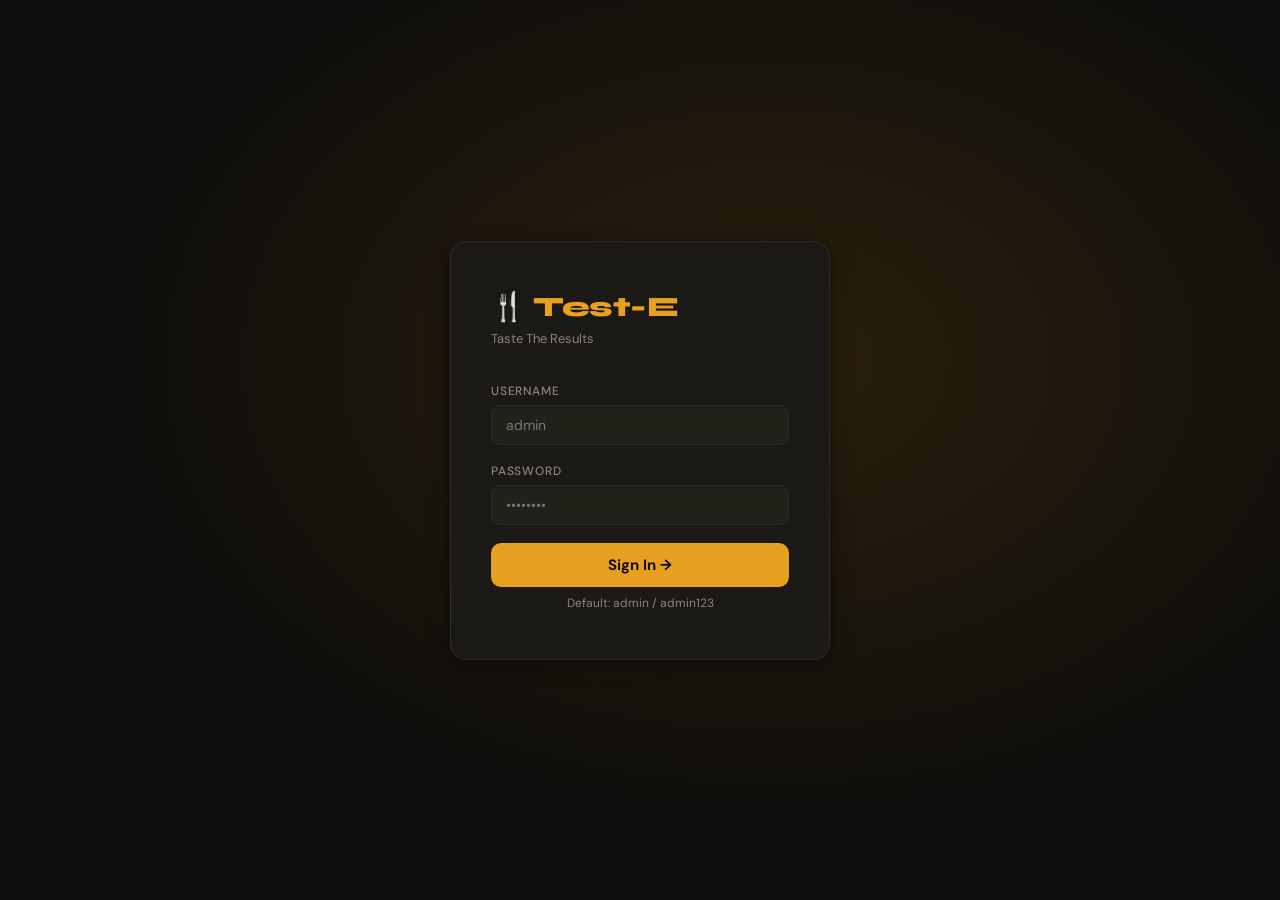
<file: index.html>
<!DOCTYPE html>
<html lang="en">
<head>
    <meta charset="UTF-8">
    <meta name="viewport" content="width=device-width, initial-scale=1.0">
    <title>Login — Test-E</title>
    <link rel="stylesheet" href="frontend/css/style.css">
</head>
<body>
<div class="login-page">
    <div class="login-box">
        <div class="login-logo">🍴 Test-E</div>
        <p class="login-sub">Taste The Results</p>

        <div class="form-group">
            <label>Username</label>
            <input type="text" id="username" placeholder="admin" autocomplete="username">
        </div>
        <div class="form-group">
            <label>Password</label>
            <input type="password" id="password" placeholder="••••••••" autocomplete="current-password">
        </div>

        <button class="btn btn-primary btn-full" onclick="login()">Sign In →</button>

        <p class="text-muted mt-2" style="font-size:12px;text-align:center;">
            Default: admin / admin123
        </p>
    </div>
</div>

<div id="toast"></div>

<script src="api.js"></script>

<script>
    // If already logged in, skip to dashboard
    apiFetch('/me', { method: 'GET', silent: true }) 
            .then(() => {
                // If the "handshake" works, skip the login and go to dashboard
                window.location.href = 'frontend/pages/dashboard.html';
            })
            .catch(() => {
                // If it fails, we do nothing (the user just stays on the login page)
                console.log("User is guest - staying on login page.");
            });

    async function login() {
        const username = document.getElementById('username').value.trim();
        const password = document.getElementById('password').value;

        if (!username || !password) {
            return showToast('Please fill in all fields', true);
        }

        try {
            await api.post('/login', { username, password });
            showToast('Login successful! Redirecting...');
            setTimeout(() => {
                // UPDATED PATH: Points to the subfolder
                window.location.href = 'frontend/pages/dashboard.html';
            }, 800);
        } catch (e) {
            // Error already shown by apiFetch in api.js
        }
    }

    

    // Allow Enter key to submit
    document.addEventListener('keydown', e => {
        if (e.key === 'Enter') login();
    });
</script>
</body>
</html>
</file>
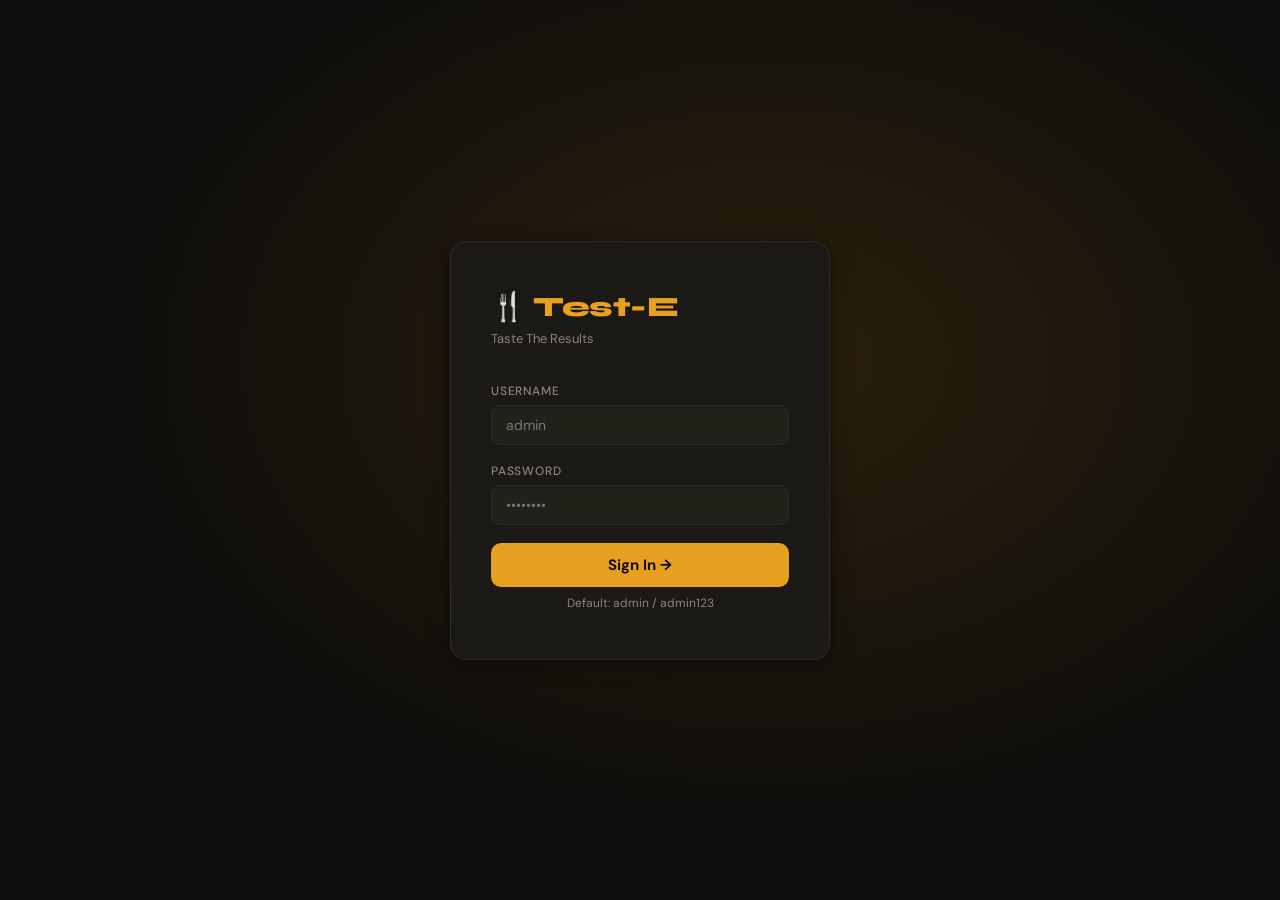
<file: frontend/pages/customers.html>
<!DOCTYPE html>
<html lang="en">
<head>
    <meta charset="UTF-8">
    <title>Customers — Test-E</title>
    <link rel="stylesheet" href="../css/style.css">
</head>
<body>
<div id="app" style="display:none">
    <div id="sidebar-container"></div>
    <main class="main-content">
        <div class="page-header">
            <div>
                <div class="page-title">Customers</div>
                <div class="page-subtitle">Customer database</div>
            </div>
            <button class="btn btn-primary" onclick="openModal('add-customer-modal')">＋ Add Customer</button>
        </div>

        <div class="filter-bar mb-4">
            <input type="text" id="search-phone" placeholder="🔍 Search by name or phone..."
                   class="search-input form-group" style="background:var(--card);border:1px solid var(--border);border-radius:8px;color:var(--text);width:280px"
                   oninput="filterCustomers(this.value)">
        </div>

        <div class="table-container">
            <table>
                <thead><tr><th>#</th><th>Name</th><th>Phone</th><th>Email</th><th>Joined</th></tr></thead>
                <tbody id="customers-body">
                    <tr><td colspan="5" class="empty-state">Loading...</td></tr>
                </tbody>
            </table>
        </div>
    </main>
</div>

<!-- Add Customer Modal -->
<div class="modal-overlay" id="add-customer-modal">
    <div class="modal" style="width:380px">
        <div class="modal-header">
            <span class="modal-title">Add Customer</span>
            <button class="modal-close" onclick="closeModal('add-customer-modal')">✕</button>
        </div>
        <div class="form-group"><label>Full Name *</label><input type="text" id="c-name" placeholder="Rahul Sharma"></div>
        <div class="form-group"><label>Phone *</label><input type="text" id="c-phone" placeholder="9876543210"></div>
        <div class="form-group"><label>Email</label><input type="email" id="c-email" placeholder="email@example.com"></div>
        <div class="flex gap-2 mt-4">
            <button class="btn btn-primary" onclick="addCustomer()">Add Customer</button>
            <button class="btn btn-outline" onclick="closeModal('add-customer-modal')">Cancel</button>
        </div>
    </div>
</div>

<div id="toast"></div>
<script src="../../api.js"></script>
<script>
let allCustomers = [];

(async () => {
    await requireAuth();
    document.getElementById('sidebar-container').innerHTML = renderSidebar('customers');
    document.getElementById('app').style.display = 'flex';
    allCustomers = await api.get('/customers');
    renderCustomers(allCustomers);
})();

function renderCustomers(list) {
    const body = document.getElementById('customers-body');
    if (!list.length) { body.innerHTML = '<tr><td colspan="5" class="empty-state">No customers found</td></tr>'; return; }
    body.innerHTML = list.map((c,i) => `
        <tr>
            <td class="text-muted">${i+1}</td>
            <td><strong>${c.full_name}</strong></td>
            <td>${c.phone}</td>
            <td class="text-muted">${c.email || '—'}</td>
            <td class="text-muted">${new Date(c.created_at).toLocaleDateString('en-IN')}</td>
        </tr>
    `).join('');
}

function filterCustomers(q) {
    if (!q) { renderCustomers(allCustomers); return; }
    q = q.toLowerCase();
    renderCustomers(allCustomers.filter(c =>
        c.full_name.toLowerCase().includes(q) || c.phone.includes(q)
    ));
}

async function addCustomer() {
    const name  = document.getElementById('c-name').value.trim();
    const phone = document.getElementById('c-phone').value.trim();
    const email = document.getElementById('c-email').value.trim();
    if (!name || !phone) return showToast('Name and phone are required', true);
    await api.post('/customers', { full_name: name, phone, email: email || null });
    showToast('Customer added!');
    closeModal('add-customer-modal');
    allCustomers = await api.get('/customers');
    renderCustomers(allCustomers);
}
</script>
</body>
</html>
</file>
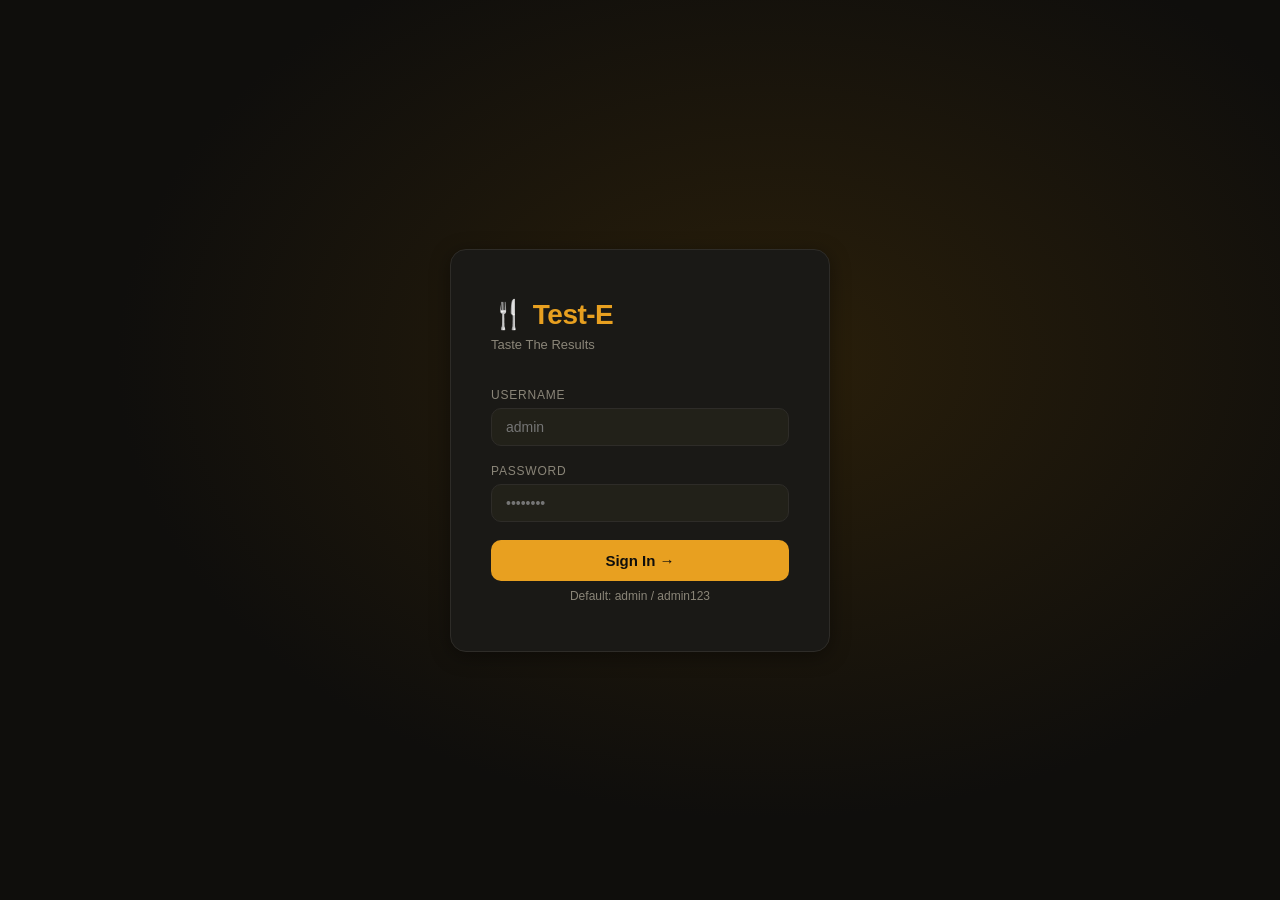
<file: frontend/pages/dashboard.html>
<!DOCTYPE html>
<html lang="en">
<head>
    <meta charset="UTF-8">
    <title>Dashboard — Test-E</title>
    <link rel="stylesheet" href="../css/style.css">
</head>
<body>
<div id="app" style="display:none">
    <!-- Sidebar injected by JS -->
    <div id="sidebar-container"></div>

    <main class="main-content">
        <div class="page-header">
            <div>
                <div class="page-title">Dashboard</div>
                <div class="page-subtitle" id="greeting">Good morning!</div>
            </div>
            <div id="date-display" class="text-muted"></div>
        </div>

        <!-- KPI Stats -->
        <div class="stats-grid" id="stats-grid">
            <div class="stat-card">
                <div class="stat-label">Today's Revenue</div>
                <div class="stat-value" id="stat-revenue">₹—</div>
                <div class="stat-desc">Completed payments today</div>
            </div>
            <div class="stat-card">
                <div class="stat-label">Active Orders</div>
                <div class="stat-value" id="stat-orders">—</div>
                <div class="stat-desc">Pending / Preparing / Served</div>
            </div>
            <div class="stat-card">
                <div class="stat-label">Available Tables</div>
                <div class="stat-value" id="stat-tables">—</div>
                <div class="stat-desc">Ready to seat customers</div>
            </div>
            <div class="stat-card">
                <div class="stat-label">Orders Today</div>
                <div class="stat-value" id="stat-today">—</div>
                <div class="stat-desc">Total orders placed today</div>
            </div>
        </div>

        <!-- Active Orders Table -->
        <div class="table-container" style="margin-bottom:20px">
            <div class="table-toolbar">
                <span class="table-title">⏳ Active Orders</span>
                <a href="orders.html" class="btn btn-outline">View All →</a>
            </div>
            <table>
                <thead>
                    <tr>
                        <th>Order #</th>
                        <th>Customer</th>
                        <th>Table</th>
                        <th>Status</th>
                        <th>Total</th>
                        <th>Date & Time</th>
                    </tr>
                </thead>
                <tbody id="active-orders-body">
                    <tr><td colspan="6" class="empty-state">Loading...</td></tr>
                </tbody>
            </table>
        </div>

        <!-- Popular Items -->
        <div class="table-container">
            <div class="table-toolbar">
                <span class="table-title">🔥 Top Selling Items</span>
            </div>
            <table>
                <thead>
                    <tr>
                        <th>#</th>
                        <th>Item</th>
                        <th>Category</th>
                        <th>Price</th>
                        <th>Total Ordered</th>
                        <th>Revenue</th>
                    </tr>
                </thead>
                <tbody id="popular-body">
                    <tr><td colspan="6" class="empty-state">Loading...</td></tr>
                </tbody>
            </table>
        </div>
    </main>
</div>

<div id="toast"></div>
<script src="../../api.js"></script>
<script>
    // At the top of dashboard.js
document.addEventListener('DOMContentLoaded', async () => {
    try {
        const user = await requireAuth(); // This checks the session cookie
        document.getElementById('welcome-msg').textContent = `Hello, ${user.full_name}!`;
        loadDashboardStats(); // Then load the actual data
    } catch (err) {
        // requireAuth handles the redirect to index.html if the cookie is missing
    }
});
(async () => {
    const user = await requireAuth();
    document.getElementById('sidebar-container').innerHTML = renderSidebar('dashboard');

    // Greeting based on time
    const h = new Date().getHours();
    const greet = h < 12 ? 'Good morning' : h < 17 ? 'Good afternoon' : 'Good evening';
    document.getElementById('greeting').textContent = `${greet}, ${user.full_name || user.username}!`;
    document.getElementById('date-display').textContent = new Date().toLocaleDateString('en-IN', {
        weekday: 'long', year: 'numeric', month: 'long', day: 'numeric'
    });

    document.getElementById('app').style.display = 'flex';

    // Load dashboard stats
    try {
        const stats = await api.get('/reports/dashboard');
        document.getElementById('stat-revenue').textContent = rupees(stats.today_revenue);
        document.getElementById('stat-orders').textContent  = stats.active_orders;
        document.getElementById('stat-tables').textContent  = stats.available_tables;
        document.getElementById('stat-today').textContent   = stats.orders_today;
    } catch(e) {}

    // Load active orders
    try {
        const orders = await api.get('/orders?status=pending');
        const body = document.getElementById('active-orders-body');
        if (!orders.length) {
            body.innerHTML = '<tr><td colspan="6" class="empty-state">No active orders 🎉</td></tr>';
        } else {
            body.innerHTML = orders.slice(0, 5).map(o => `
                <tr>
                    <td><strong>#${o.order_id}</strong></td>
                    <td>${o.customer_name}</td>
                    <td>Table ${o.table_number}</td>
                    <td>${statusBadge(o.status)}</td>
                    <td>${rupees(o.order_total)}</td>
                    <td class="text-muted">${o.created_at}</td>
                </tr>
            `).join('');
        }
    } catch(e) {}

    // Load popular items
    try {
        const items = await api.get('/reports/popular-items');
        const body = document.getElementById('popular-body');
        if (!items.length) {
            body.innerHTML = '<tr><td colspan="6" class="empty-state">No data yet</td></tr>';
        } else {
            body.innerHTML = items.map((it, i) => `
                <tr>
                    <td class="text-muted">${i+1}</td>
                    <td><strong>${it.item_name}</strong></td>
                    <td>${it.category}</td>
                    <td>${rupees(it.price)}</td>
                    <td>${it.total_ordered}</td>
                    <td class="text-accent">${rupees(it.total_revenue)}</td>
                </tr>
            `).join('');
        }
    } catch(e) {}
})();
</script>
</body>
</html>
</file>
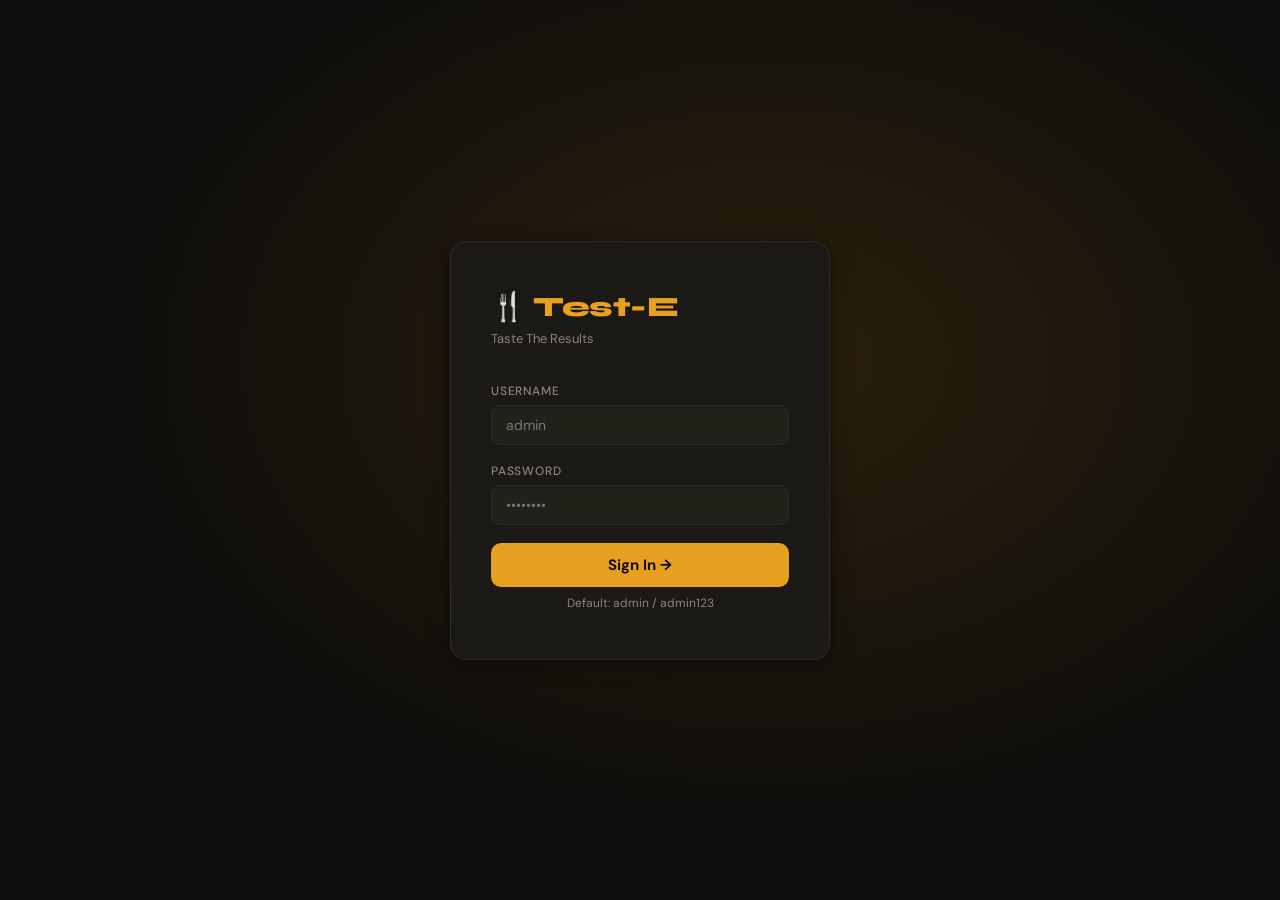
<file: frontend/pages/menu.html>
<!DOCTYPE html>
<html lang="en">
<head>
    <meta charset="UTF-8">
    <title>Menu Management — Test-E</title>
    <link rel="stylesheet" href="../css/style.css">
</head>
<body>
<div id="app" style="display:none">
    <div id="sidebar-container"></div>

    <main class="main-content">
        <div class="page-header">
            <div>
                <div class="page-title">Menu Management</div>
                <div class="page-subtitle">Add, edit, and remove menu items</div>
            </div>
            <button class="btn btn-primary" onclick="openAddModal()">＋ Add Item</button>
        </div>

        <!-- Category Filter Bar -->
        <div class="filter-bar mb-4">
            <button class="btn btn-outline" onclick="filterCategory(null)" id="cat-all">All</button>
            <div id="cat-buttons"></div>
        </div>

        <!-- Menu Table -->
        <div class="table-container">
            <div class="table-toolbar">
                <span class="table-title">Menu Items</span>
                <span class="text-muted" id="item-count"></span>
            </div>
            <table>
                <thead>
                    <tr>
                        <th>Item Name</th>
                        <th>Category</th>
                        <th>Description</th>
                        <th>Price</th>
                        <th>Available</th>
                        <th>Actions</th>
                    </tr>
                </thead>
                <tbody id="menu-body">
                    <tr><td colspan="6" class="empty-state">Loading menu...</td></tr>
                </tbody>
            </table>
        </div>
    </main>
</div>

<!-- ADD / EDIT ITEM MODAL -->
<div class="modal-overlay" id="item-modal">
    <div class="modal">
        <div class="modal-header">
            <span class="modal-title" id="modal-title">Add Menu Item</span>
            <button class="modal-close" onclick="closeModal('item-modal')">✕</button>
        </div>

        <input type="hidden" id="edit-id">

        <div class="form-group">
            <label>Item Name *</label>
            <input type="text" id="item-name" placeholder="e.g. Butter Chicken">
        </div>
        <div class="form-group">
            <label>Category *</label>
            <select id="item-category">
                <option value="">Select category...</option>
            </select>
        </div>
        <div class="form-group">
            <label>Description</label>
            <textarea id="item-desc" rows="2" placeholder="Short description of the item"></textarea>
        </div>
        <div class="form-group">
            <label>Price (₹) *</label>
            <input type="number" id="item-price" placeholder="0.00" min="0" step="0.01">
        </div>
        <div class="form-group">
            <label>Available</label>
            <select id="item-available">
                <option value="1">Yes — Available to order</option>
                <option value="0">No — Temporarily unavailable</option>
            </select>
        </div>

        <div class="flex gap-2 mt-4">
            <button class="btn btn-primary" onclick="saveItem()">Save Item</button>
            <button class="btn btn-outline" onclick="closeModal('item-modal')">Cancel</button>
        </div>
    </div>
</div>

<div id="toast"></div>
<script src="../../api.js"></script>
<script>
let allItems   = [];
let categories = [];
let activeFilter = null;

(async () => {
    await requireAuth();
    document.getElementById('sidebar-container').innerHTML = renderSidebar('menu');
    document.getElementById('app').style.display = 'flex';

    await loadCategories();
    await loadMenu();
})();

async function loadCategories() {
    categories = await api.get('/categories');

    // Category filter buttons
    const btns = document.getElementById('cat-buttons');
    btns.innerHTML = categories.map(c =>
        `<button class="btn btn-outline" onclick="filterCategory(${c.category_id})" id="cat-${c.category_id}">${c.name}</button>`
    ).join('');

    // Category select in modal
    const sel = document.getElementById('item-category');
    sel.innerHTML = '<option value="">Select category...</option>' +
        categories.map(c => `<option value="${c.category_id}">${c.name}</option>`).join('');
}

async function loadMenu() {
    allItems = await api.get('/menu');
    renderMenu(allItems);
}

function renderMenu(items) {
    document.getElementById('item-count').textContent = `${items.length} items`;
    const body = document.getElementById('menu-body');

    if (!items.length) {
        body.innerHTML = '<tr><td colspan="6" class="empty-state">No menu items found</td></tr>';
        return;
    }

    body.innerHTML = items.map(item => `
        <tr>
            <td><strong>${item.name}</strong></td>
            <td><span class="badge badge-blue">${item.category_name}</span></td>
            <td class="text-muted">${item.description || '—'}</td>
            <td class="text-accent"><strong>${rupees(item.price)}</strong></td>
            <td>${item.is_available
                ? '<span class="badge badge-green">Yes</span>'
                : '<span class="badge badge-red">No</span>'
            }</td>
            <td>
                <div class="flex gap-2">
                    <button class="btn btn-outline" onclick="openEditModal(${item.item_id})">✏️ Edit</button>
                    <button class="btn btn-danger" onclick="deleteItem(${item.item_id}, '${item.name}')">🗑️</button>
                </div>
            </td>
        </tr>
    `).join('');
}

function filterCategory(categoryId) {
    activeFilter = categoryId;
    // Reset button styles
    document.querySelectorAll('.filter-bar .btn').forEach(b => b.classList.remove('btn-primary'));
    document.querySelectorAll('.filter-bar .btn').forEach(b => b.classList.add('btn-outline'));

    if (!categoryId) {
        document.getElementById('cat-all').classList.add('btn-primary');
        renderMenu(allItems);
    } else {
        document.getElementById('cat-' + categoryId)?.classList.add('btn-primary');
        renderMenu(allItems.filter(i => i.category_id === categoryId));
    }
}

// ── Open Add Modal ────────────────────────────────────────────
function openAddModal() {
    document.getElementById('modal-title').textContent = 'Add Menu Item';
    document.getElementById('edit-id').value    = '';
    document.getElementById('item-name').value  = '';
    document.getElementById('item-category').value = '';
    document.getElementById('item-desc').value  = '';
    document.getElementById('item-price').value = '';
    document.getElementById('item-available').value = '1';
    openModal('item-modal');
}

// ── Open Edit Modal (prefills form) ───────────────────────────
function openEditModal(itemId) {
    const item = allItems.find(i => i.item_id === itemId);
    if (!item) return;

    document.getElementById('modal-title').textContent = 'Edit Menu Item';
    document.getElementById('edit-id').value    = item.item_id;
    document.getElementById('item-name').value  = item.name;
    document.getElementById('item-category').value = item.category_id;
    document.getElementById('item-desc').value  = item.description || '';
    document.getElementById('item-price').value = item.price;
    document.getElementById('item-available').value = item.is_available ? '1' : '0';
    openModal('item-modal');
}

// ── Save (Create or Update) ───────────────────────────────────
async function saveItem() {
    const editId = document.getElementById('edit-id').value;
    const payload = {
        name:         document.getElementById('item-name').value.trim(),
        category_id:  parseInt(document.getElementById('item-category').value),
        description:  document.getElementById('item-desc').value.trim(),
        price:        parseFloat(document.getElementById('item-price').value),
        is_available: document.getElementById('item-available').value === '1'
    };

    if (!payload.name || !payload.category_id || isNaN(payload.price)) {
        return showToast('Please fill in all required fields', true);
    }

    try {
        if (editId) {
            await api.put('/menu/' + editId, payload);
            showToast('Menu item updated!');
        } else {
            await api.post('/menu', payload);
            showToast('Menu item added!');
        }
        closeModal('item-modal');
        await loadMenu();
        if (activeFilter) filterCategory(activeFilter);
    } catch(e) {}
}

// ── Delete ────────────────────────────────────────────────────
async function deleteItem(itemId, name) {
    if (!confirm(`Delete "${name}"? This cannot be undone.`)) return;
    try {
        await api.delete('/menu/' + itemId);
        showToast('Item deleted');
        await loadMenu();
    } catch(e) {}
}
</script>
</body>
</html>
</file>
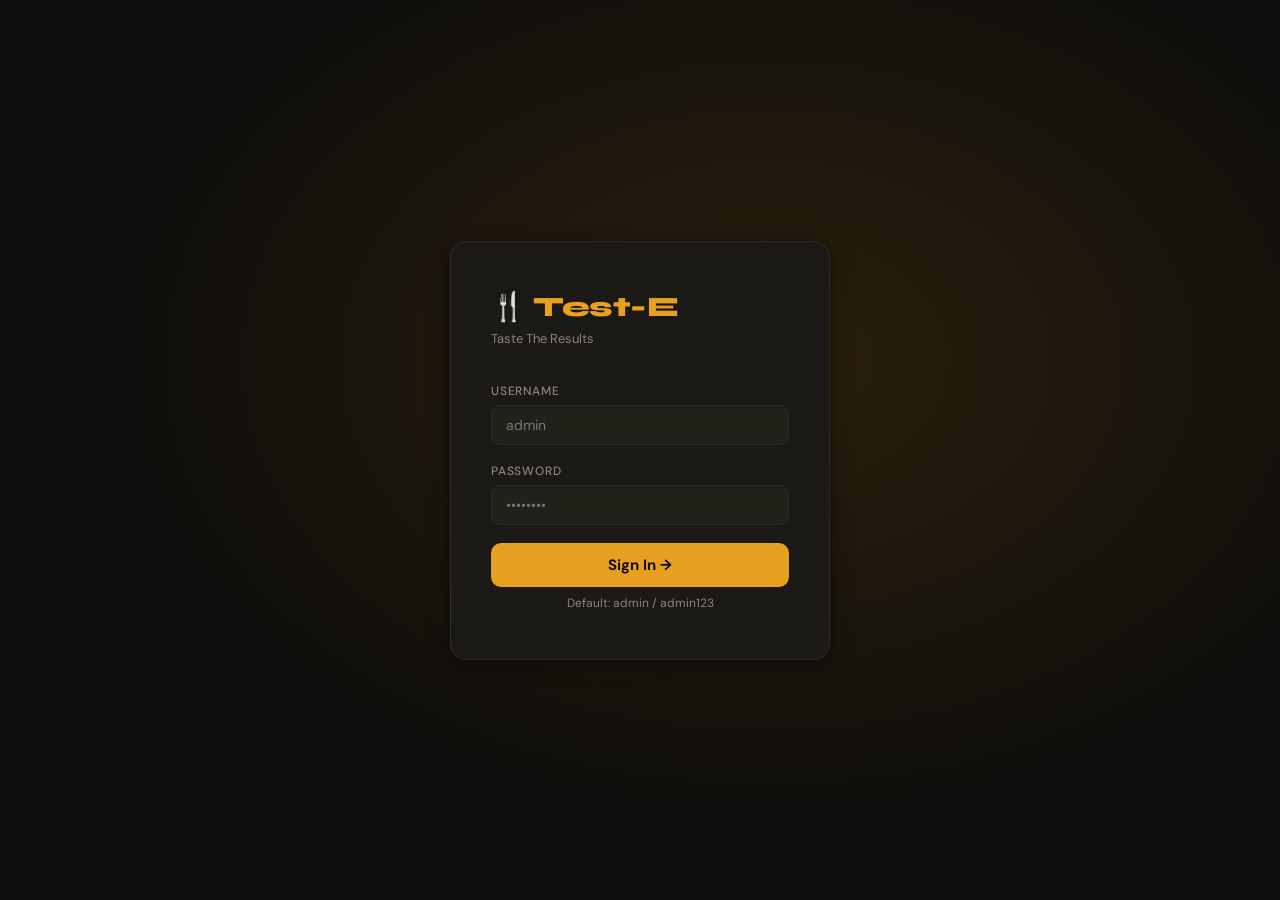
<file: frontend/pages/orders.html>
<!DOCTYPE html>
<html lang="en">
<head>
    <meta charset="UTF-8">
    <title>Orders — Test-E</title>
    <link rel="stylesheet" href="../css/style.css">
</head>
<body>
<div id="app" style="display:none">
    <div id="sidebar-container"></div>

    <main class="main-content">
        <div class="page-header">
            <div>
                <div class="page-title">Order Management</div>
                <div class="page-subtitle">Create new orders and track status</div>
            </div>
            <button class="btn btn-primary" onclick="openNewOrderModal()">＋ New Order</button>
        </div>

        <div class="filter-bar mb-4">
            <button class="btn btn-primary" onclick="loadOrders('')"      id="f-all">All</button>
            <button class="btn btn-outline" onclick="loadOrders('pending')"   id="f-pending">Pending</button>
            <button class="btn btn-outline" onclick="loadOrders('preparing')" id="f-preparing">Preparing</button>
            <button class="btn btn-outline" onclick="loadOrders('served')"    id="f-served">Served</button>
            <button class="btn btn-outline" onclick="loadOrders('completed')" id="f-completed">Completed</button>
        </div>

        <div class="table-container">
            <table>
                <thead>
                    <tr>
                        <th>Order #</th>
                        <th>Customer</th>
                        <th>Table</th>
                        <th>Status</th>
                        <th>Total</th>
                        <th>Date & Time</th>
                        <th>Actions</th>
                    </tr>
                </thead>
                <tbody id="orders-body">
                    <tr><td colspan="7" class="empty-state">Loading orders...</td></tr>
                </tbody>
            </table>
        </div>
    </main>
</div>

<div class="modal-overlay" id="new-order-modal">
    <div class="modal" style="width:580px; max-width:95vw; max-height: 90vh; overflow-y: auto;">
        <div class="modal-header">
            <span class="modal-title">New Order</span>
            <button class="modal-close" onclick="closeModal('new-order-modal')">✕</button>
        </div>

        <div class="modal-body">
            <div style="display:grid; grid-template-columns:1fr 1fr; gap:12px; margin-bottom:12px">
                <div class="form-group">
                    <label>Customer Name (optional)</label>
                    <input type="text" id="order-customer-name" placeholder="Enter name">
                </div>
                <div class="form-group">
                    <label>Customer Phone (optional)</label>
                    <input type="text" id="order-phone" placeholder="Search by phone" oninput="lookupCustomer(this.value)">
                </div>
                <div class="form-group">
                    <label>Email Address</label>
                    <input type="email" id="order-email" placeholder="Enter email">
                </div>
                <div class="form-group">
                    <label>Table *</label>
                    <select id="order-table">
                        <option value="">Select table...</option>
                    </select>
                </div>
            </div>
            <small id="customer-found" style="color:var(--green); font-size:11px; display:block; margin-bottom:10px"></small>

            <div class="form-group">
                <label>Notes</label>
                <input type="text" id="order-notes" placeholder="e.g. No onions, extra spicy">
            </div>

            <div style="font-size:12px; text-transform:uppercase; letter-spacing:1px; color:var(--muted); margin:15px 0 8px">Select Items</div>
            <input type="text" id="item-search" placeholder="🔍 Search menu items..."
                   style="width:100%; margin-bottom:10px; padding:10px; background:var(--card); border:1px solid var(--border); border-radius:8px; color:var(--text)"
                   oninput="filterMenuItems(this.value)">

            <div id="picker-grid" style="max-height:220px; overflow-y:auto; display:grid; grid-template-columns:1fr 1fr 1fr; gap:8px; padding-right:4px"></div>

            <div id="cart-summary" style="margin-top:14px; border-top:1px solid var(--border); padding-top:12px">
                <div id="cart-items-list" style="font-size:13px; max-height:150px; overflow-y:auto;"></div>
                
                <div class="flex" style="justify-content:space-between; margin-top:12px; align-items:center">
                    <div>
                        <span style="font-weight:700">Total: </span>
                        <span class="text-accent" id="cart-total-display" style="font-weight:700">₹0.00</span>
                    </div>
                    <button id="clear-cart-btn" class="btn btn-outline" style="color:#ff4d4d; border-color:#ff4d4d; padding:4px 12px; font-size:11px; display:none" onclick="clearCart()">🗑 Clear Cart</button>
                </div>
            </div>

            <div class="flex gap-2 mt-4">
                <button class="btn btn-primary" style="flex:1" onclick="placeOrder()">✓ Place Order</button>
                <button class="btn btn-outline" onclick="closeModal('new-order-modal')">Cancel</button>
            </div>
        </div>
    </div> 
</div>

<div class="modal-overlay" id="detail-modal">
    <div class="modal">
        <div class="modal-header">
            <span class="modal-title" id="detail-title">Order Details</span>
            <button class="modal-close" onclick="closeModal('detail-modal')">✕</button>
        </div>
        <div id="detail-body"></div>
    </div>
</div>

<div id="toast"></div>
<script src="../../api.js"></script>
<script>
let menuItems = [];
let cart = {}; 
let customerId = null;
let availableTables = [];

(async () => {
    await requireAuth();
    document.getElementById('sidebar-container').innerHTML = renderSidebar('orders');
    document.getElementById('app').style.display = 'flex';
    await loadOrders('');
    menuItems = await api.get('/menu');
    availableTables = (await api.get('/tables')).filter(t => t.status === 'available');
})();

async function loadOrders(status) {
    const orders = await api.get(status ? `/orders?status=${status}` : '/orders');
    const body = document.getElementById('orders-body');
    if (!orders.length) { body.innerHTML = '<tr><td colspan="7" class="empty-state">No orders found</td></tr>'; return; }
    
    body.innerHTML = orders.map(o => {
        const displayName = o.customer_name || 'Walk-in';
        
        return `
        <tr>
            <td><strong>#${o.order_id}</strong></td>
            <td>${displayName}<br><small>${o.phone || ''}</small></td>
            <td>Table ${o.table_number}</td>
            <td>
    <select class="status-select" 
        onchange="updateOrderStatus(${o.order_id}, this.value)" 
        ${(o.status === 'completed' || o.status === 'cancelled') ? 'disabled' : ''} 
        style="padding:4px; border-radius:4px; background:var(--card); color:var(--text); border:1px solid var(--border); ${(o.status === 'completed' || o.status === 'cancelled') ? 'opacity:0.6; cursor:not-allowed;' : ''}">
        
        <option value="pending" ${o.status === 'pending' ? 'selected' : ''}>Pending</option>
        <option value="preparing" ${o.status === 'preparing' ? 'selected' : ''}>Preparing</option>
        <option value="served" ${o.status === 'served' ? 'selected' : ''}>Served</option>
        <option value="completed" ${o.status === 'completed' ? 'selected' : ''}>Completed</option>
        <option value="cancelled" ${o.status === 'cancelled' ? 'selected' : ''}>Cancelled</option>
    </select>
</td>
            <td>${rupees(o.order_total)}</td>
            <td>${o.created_at}</td>
            <td><button class="btn btn-outline" onclick="viewOrder(${o.order_id})">👁️ View</button></td>
        </tr>`;
    }).join('');
}

// Add this new function to handle the status change
async function updateOrderStatus(orderId, newStatus) {
    try {
        await api.put(`/orders/${orderId}/status`, { status: newStatus });
        showToast(`Order #${orderId} updated to ${newStatus}`);
        await loadOrders('');
    } catch (err) {
        showToast("Failed to update status", true);
    }
}

function openNewOrderModal() {
    cart = {}; customerId = null;
    document.getElementById('order-phone').value = '';
    document.getElementById('order-customer-name').value = '';
    document.getElementById('order-email').value = '';
    document.getElementById('order-notes').value = '';
    
    // RESTORED: Seat Capacity display
    document.getElementById('order-table').innerHTML = '<option value="">Select table...</option>' + 
        availableTables.map(t => `<option value="${t.table_id}">Table ${t.table_number} (${t.capacity} seats)</option>`).join('');
    
    renderPickerGrid(menuItems);
    updateCartDisplay();
    openModal('new-order-modal');
}

function renderPickerGrid(items) {
    document.getElementById('picker-grid').innerHTML = items.filter(i => i.is_available).map(item => `
        <div class="menu-card" onclick="addToCart(${item.item_id})" style="${cart[item.item_id] ? 'border-color:var(--accent)' : ''}">
            <div class="menu-card-name">${item.name}</div>
            <div class="menu-card-cat">${item.category_name}</div> <div class="menu-card-price">${rupees(item.price)}</div>
            ${cart[item.item_id] ? `<div style="font-size:11px;color:var(--accent)">Qty: ${cart[item.item_id]}</div>` : ''}
        </div>`).join('');
}

function addToCart(itemId) {
    cart[itemId] = (cart[itemId] || 0) + 1;
    renderPickerGrid(menuItems);
    updateCartDisplay();
}

function removeFromCart(itemId) {
    if (cart[itemId] > 1) cart[itemId] -= 1;
    else delete cart[itemId];
    renderPickerGrid(menuItems);
    updateCartDisplay();
}

function updateCartDisplay() {
    const entries = Object.entries(cart);
    const list = document.getElementById('cart-items-list');
    let total = 0;

    list.innerHTML = entries.map(([id, qty]) => {
        const item = menuItems.find(i => i.item_id == id);
        total += item.price * qty;
        return `
            <div class="flex" style="justify-content:space-between; margin-bottom:8px; align-items:center; background:var(--card); padding:8px; border-radius:6px">
                <div style="flex:1">
                    <div>${item.name}</div>
                    <div style="font-size:11px; color:var(--muted)">${rupees(item.price)} each</div>
                </div>
                <div class="flex gap-2" style="align-items:center">
                    <button class="btn btn-outline" style="padding:2px 8px" onclick="removeFromCart(${id})">-</button>
                    <strong>${qty}</strong>
                    <button class="btn btn-outline" style="padding:2px 8px" onclick="addToCart(${id})">+</button>
                </div>
            </div>`;
    }).join('') || '<div class="text-muted" style="text-align:center">No items selected</div>';

    document.getElementById('cart-total-display').textContent = rupees(total);
    document.getElementById('clear-cart-btn').style.display = entries.length ? 'block' : 'none';
}

function clearCart() { cart = {}; renderPickerGrid(menuItems); updateCartDisplay(); }

async function lookupCustomer(phone) {
    if (phone.length < 10) return;
    const res = await api.get('/customers?phone=' + phone);
    if (res.length) {
        customerId = res[0].customer_id;
        document.getElementById('order-customer-name').value = res[0].full_name;
        document.getElementById('order-email').value = res[0].email || '';
        document.getElementById('customer-found').textContent = '✓ Customer Found';
    }
}

async function placeOrder() {
    const tableId = document.getElementById('order-table').value;
    const items = Object.entries(cart).map(([id, quantity]) => ({ item_id: parseInt(id), quantity }));
    if (!tableId || !items.length) return showToast('Select table and items', true);

    await api.post('/orders', {
        table_id: tableId,
        customer_id: customerId,
        customer_name: document.getElementById('order-customer-name').value,
        phone: document.getElementById('order-phone').value, // Added this
        email: document.getElementById('order-email').value, // Added this
        notes: document.getElementById('order-notes').value,
        items
    });

    showToast('Order placed successfully!');
    closeModal('new-order-modal');
    availableTables = (await api.get('/tables')).filter(t => t.status === 'available');
    await loadOrders('');
}
async function viewOrder(orderId) {
    try {
        const order = await api.get('/orders/' + orderId);
        const bill  = await api.get('/orders/' + orderId + '/bill');

        document.getElementById('detail-title').textContent = `Order #${orderId} — ${order.customer_name || 'Walk-in'}`;
        
        const alreadyCollected = order.is_paid; 
        const isCancelled = order.status === 'cancelled';
        const isCompleted = order.status === 'completed';

        document.getElementById('detail-body').innerHTML = `
            <div style="display:grid;grid-template-columns:1fr 1fr;gap:12px;margin-bottom:16px;font-size:13px">
                <div><span class="text-muted">Table:</span> Table ${order.table_number}</div>
                <div><span class="text-muted">Status:</span> ${statusBadge(order.status)}</div>
                <div><span class="text-muted">Phone:</span> ${order.phone || 'N/A'}</div>
                
                <div style="grid-column:1/-1; margin-top:8px; padding:10px; border-radius:6px; 
                     background:${alreadyCollected ? 'rgba(46,204,113,0.1)' : (isCancelled ? 'rgba(231,76,60,0.1)' : 'rgba(231,76,60,0.1)')}">
                    <span style="color:${alreadyCollected ? 'var(--green)' : (isCancelled ? 'var(--muted)' : 'var(--red)')}; font-weight:700">
                        ${alreadyCollected ? '✓ Payment: Collected' : (isCancelled ? '✘ Order Cancelled' : '⚠ Payment: Pending')}
                    </span>
                </div>
            </div>

            <div style="border-top:1px solid var(--border); padding-top:12px; margin-bottom:12px">
                <div style="font-size:11px; text-transform:uppercase; color:var(--muted); margin-bottom:8px">Receipt Details</div>
                ${order.items.map(item => `
                    <div class="flex" style="justify-content:space-between; font-size:13px; margin-bottom:4px">
                        <span>${item.item_name} x ${item.quantity}</span>
                        <span>${rupees(item.unit_price * item.quantity)}</span>
                    </div>
                `).join('')}
            </div>

            <div style="text-align:right; font-size:13px; border-top:1px solid var(--border); padding-top:8px">
                <div class="flex" style="justify-content:space-between; font-weight:700; font-size:15px; color:var(--accent)">
                    <span>TOTAL:</span><span>${rupees(bill.total)}</span>
                </div>
            </div>

            ${(!alreadyCollected && !isCancelled && isCompleted) ? `
                <div id="payment-section" style="margin-top:20px; padding-top:15px; border-top:2px dashed var(--border)">
                    <div style="font-size:11px; text-transform:uppercase; color:var(--muted); margin-bottom:10px">Process Payment</div>
                    <div class="flex gap-2">
                        <select id="pay-method" style="background:var(--card); border:1px solid var(--border); color:var(--text); padding:10px; border-radius:8px; flex:1">
                            <option value="cash">💵 Cash</option>
                            <option value="upi">📱 UPI / QR</option>
                            <option value="card">💳 Card</option>
                        </select>
                        <button class="btn btn-primary" onclick="processPayment(${orderId}, ${bill.total})">
                            ✓ Collect ${rupees(bill.total)}
                        </button>
                    </div>
                </div>
            ` : (isCancelled ? '<div style="margin-top:20px; text-align:center; color:var(--muted)">This order was cancelled. No payment required.</div>' : '')}
        `;
        openModal('detail-modal');
    } catch (err) {
        showToast("Could not load order details", true);
    }
}

async function processPayment(orderId, total) {
    const method = document.getElementById('pay-method').value;
    try {
        await api.post('/payments', { 
            order_id: orderId, 
            payment_method: method, 
            discount: 0 
        });

        showToast(`Payment of ${rupees(total)} successful!`);
        closeModal('detail-modal');
        
        availableTables = (await api.get('/tables')).filter(t => t.status === 'available');
        await loadOrders('');
    } catch (err) {
        showToast("Payment failed", true);
    }
}
</script>
</body>
</html>
</file>
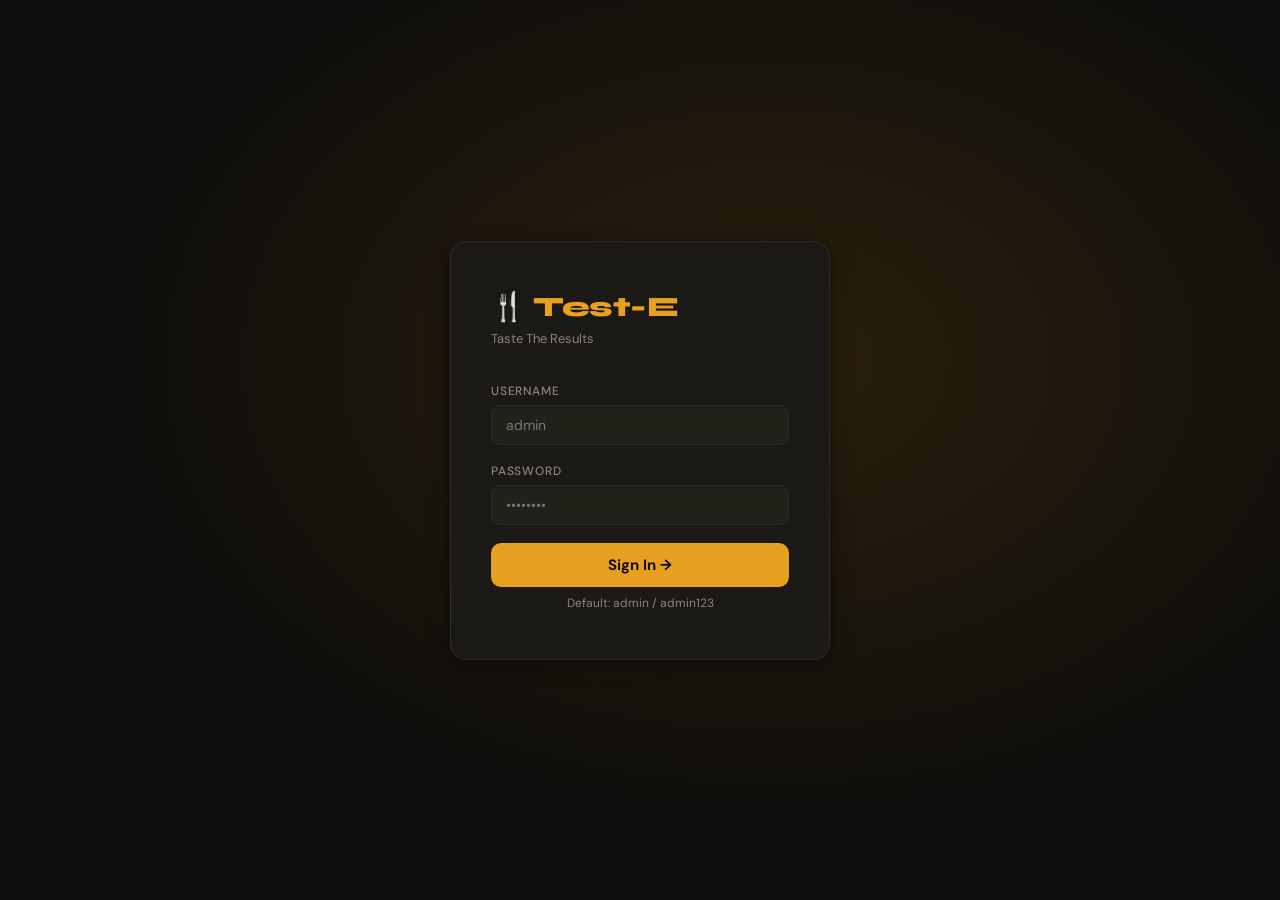
<file: frontend/pages/reports.html>
<!DOCTYPE html>
<html lang="en">
<head>
    <meta charset="UTF-8">
    <title>Reports — Test-E</title>
    <link rel="stylesheet" href="../css/style.css">
</head>
<body>
<div id="app" style="display:none">
    <div id="sidebar-container"></div>
    <main class="main-content">
        <div class="page-header">
            <div>
                <div class="page-title">Reports</div>
                <div class="page-subtitle">Sales analytics and insights</div>
            </div>
        </div>

        <!-- Revenue Summary Cards -->
        <div class="stats-grid" style="margin-bottom:28px">
            <div class="stat-card"><div class="stat-label">Total Revenue</div><div class="stat-value" id="r-total">—</div></div>
            <div class="stat-card"><div class="stat-label">Total Orders</div><div class="stat-value" id="r-orders">—</div></div>
            <div class="stat-card"><div class="stat-label">Avg Order Value</div><div class="stat-value" id="r-avg">—</div></div>
            <div class="stat-card"><div class="stat-label">Tax Collected</div><div class="stat-value" id="r-tax">—</div></div>
        </div>

        <!-- Daily Sales Table -->
        <div class="table-container" style="margin-bottom:20px">
            <div class="table-toolbar">
                <span class="table-title">📅 Daily Sales Report</span>
                <span class="text-muted" style="font-size:12px">Based on completed payments</span>
            </div>
            <table>
                <thead>
                    <tr>
                        <th>Date</th>
                        <th>Orders</th>
                        <th>Gross Sales</th>
                        <th>Tax</th>
                        <th>Discounts</th>
                        <th>Net Revenue</th>
                    </tr>
                </thead>
                <tbody id="sales-body">
                    <tr><td colspan="6" class="empty-state">Loading...</td></tr>
                </tbody>
            </table>
        </div>

        <!-- Popular Items -->
        <div class="table-container">
            <div class="table-toolbar">
                <span class="table-title">🔥 Most Popular Items</span>
            </div>
            <table>
                <thead>
                    <tr><th>Rank</th><th>Item</th><th>Category</th><th>Price</th><th>Times Ordered</th><th>Revenue</th></tr>
                </thead>
                <tbody id="popular-body">
                    <tr><td colspan="6" class="empty-state">Loading...</td></tr>
                </tbody>
            </table>
        </div>
    </main>
</div>

<div id="toast"></div>
<script src="../../api.js"></script>
<script>
(async () => {
    await requireAuth();
    document.getElementById('sidebar-container').innerHTML = renderSidebar('reports');
    document.getElementById('app').style.display = 'flex';

    // Load daily sales
    const sales = await api.get('/reports/sales');
    const body = document.getElementById('sales-body');

    let totalRevenue = 0, totalOrders = 0, totalTax = 0;
    if (!sales.length) {
        body.innerHTML = '<tr><td colspan="6" class="empty-state">No sales data yet. Create and pay for some orders first!</td></tr>';
    } else {
        sales.forEach(s => {
            totalRevenue += parseFloat(s.net_revenue || 0);
            totalOrders  += parseInt(s.total_orders || 0);
            totalTax     += parseFloat(s.tax_collected || 0);
        });
        body.innerHTML = sales.map(s => `
            <tr>
                <td>${new Date(s.sale_date).toLocaleDateString('en-IN',{weekday:'short',month:'short',day:'numeric'})}</td>
                <td><strong>${s.total_orders}</strong></td>
                <td>${rupees(s.gross_sales)}</td>
                <td>${rupees(s.tax_collected)}</td>
                <td style="color:var(--red)">${s.discounts_given > 0 ? '−' + rupees(s.discounts_given) : '—'}</td>
                <td class="text-accent"><strong>${rupees(s.net_revenue)}</strong></td>
            </tr>
        `).join('');
    }

    document.getElementById('r-total').textContent  = rupees(totalRevenue);
    document.getElementById('r-orders').textContent = totalOrders;
    document.getElementById('r-avg').textContent    = totalOrders ? rupees(totalRevenue / totalOrders) : '₹0';
    document.getElementById('r-tax').textContent    = rupees(totalTax);

    // Load popular items
    const items = await api.get('/reports/popular-items');
    const pbody = document.getElementById('popular-body');
    if (!items.length) {
        pbody.innerHTML = '<tr><td colspan="6" class="empty-state">No order data yet</td></tr>';
    } else {
        pbody.innerHTML = items.map((it,i) => `
            <tr>
                <td>${i === 0 ? '🥇' : i === 1 ? '🥈' : i === 2 ? '🥉' : i+1}</td>
                <td><strong>${it.item_name}</strong></td>
                <td><span class="badge badge-blue">${it.category}</span></td>
                <td>${rupees(it.price)}</td>
                <td><strong>${it.total_ordered}</strong></td>
                <td class="text-accent">${rupees(it.total_revenue)}</td>
            </tr>
        `).join('');
    }
})();
</script>
</body>
</html>
</file>
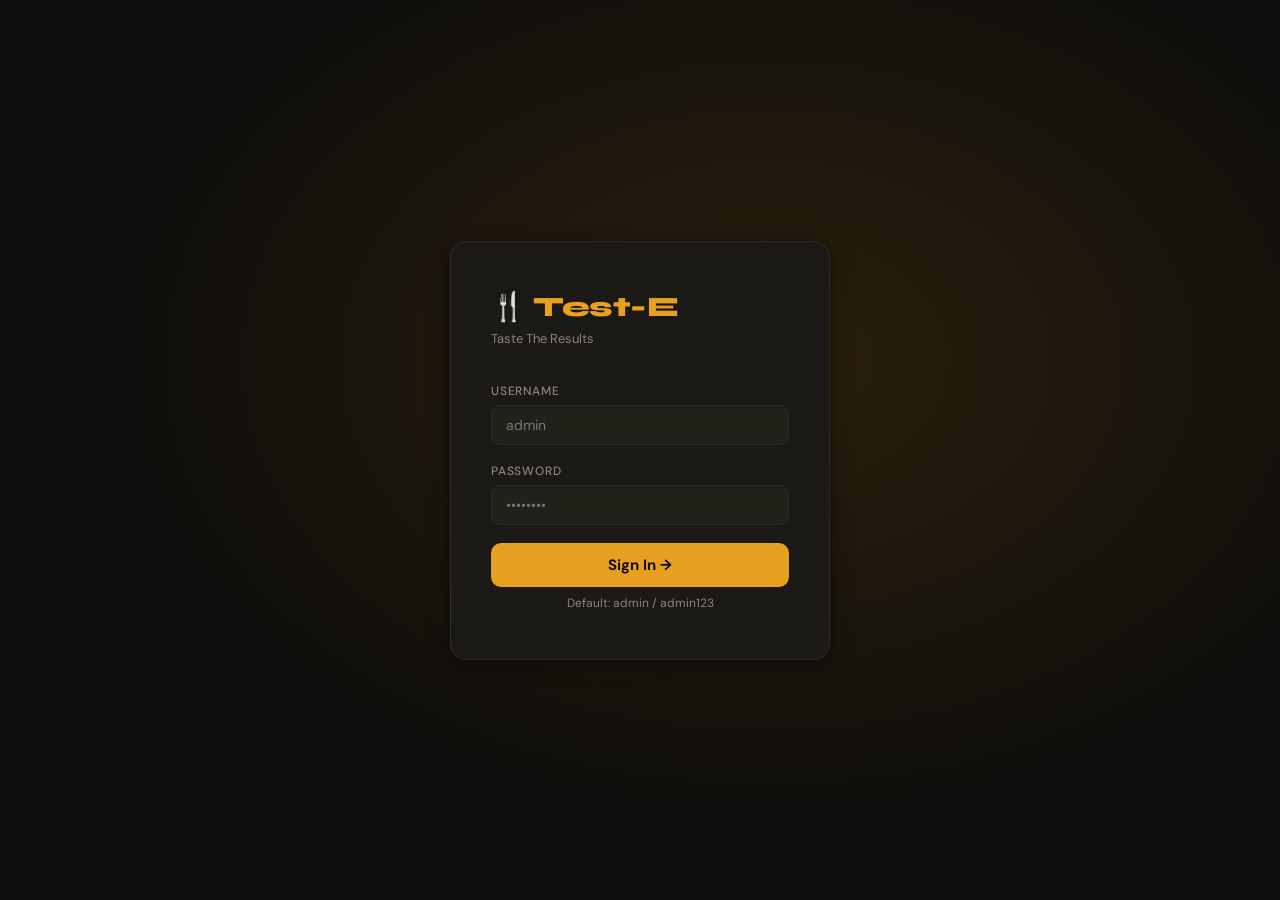
<file: frontend/pages/tables.html>
<!DOCTYPE html>
<html lang="en">
<head>
    <meta charset="UTF-8">
    <title>Tables — Test-E</title>
    <link rel="stylesheet" href="../css/style.css">
</head>
<body>
<div id="app" style="display:none">
    <div id="sidebar-container"></div>
    <main class="main-content">
        <div class="page-header">
            <div>
                <div class="page-title">Table Management</div>
                <div class="page-subtitle">Monitor and update table status</div>
            </div>
            <div class="flex gap-2">
                <span class="badge badge-green">● Available</span>
                <span class="badge badge-red">● Occupied</span>
                <span class="badge badge-amber">● Reserved</span>
            </div>
        </div>

        <!-- Legend counts -->
        <div class="stats-grid" style="grid-template-columns:repeat(3,1fr);max-width:480px;margin-bottom:24px">
            <div class="stat-card"><div class="stat-label">Available</div><div class="stat-value" id="cnt-available" style="color:var(--green)">—</div></div>
            <div class="stat-card"><div class="stat-label">Occupied</div><div class="stat-value" id="cnt-occupied" style="color:var(--red)">—</div></div>
            <div class="stat-card"><div class="stat-label">Reserved</div><div class="stat-value" id="cnt-reserved" style="color:var(--accent)">—</div></div>
        </div>

        <!-- Table Grid -->
        <div class="tables-grid" id="tables-grid">
            <div class="empty-state">Loading tables...</div>
        </div>
    </main>
</div>

<!-- Update Status Modal -->
<div class="modal-overlay" id="table-modal">
    <div class="modal" style="width:340px">
        <div class="modal-header">
            <span class="modal-title" id="table-modal-title">Update Table</span>
            <button class="modal-close" onclick="closeModal('table-modal')">✕</button>
        </div>
        <input type="hidden" id="selected-table-id">
        <div class="form-group">
            <label>Change Status</label>
            <select id="new-status">
                <option value="available">Available</option>
                <option value="occupied">Occupied</option>
                <option value="reserved">Reserved</option>
            </select>
        </div>
        <div class="flex gap-2 mt-4">
            <button class="btn btn-primary" onclick="saveTableStatus()">Update</button>
            <button class="btn btn-outline" onclick="closeModal('table-modal')">Cancel</button>
        </div>
    </div>
</div>

<div id="toast"></div>
<script src="../../api.js"></script>
<script>
(async () => {
    await requireAuth();
    document.getElementById('sidebar-container').innerHTML = renderSidebar('tables');
    document.getElementById('app').style.display = 'flex';
    await loadTables();
})();

async function loadTables() {
    const tables = await api.get('/tables');

    // Update counts
    document.getElementById('cnt-available').textContent = tables.filter(t => t.status === 'available').length;
    document.getElementById('cnt-occupied').textContent  = tables.filter(t => t.status === 'occupied').length;
    document.getElementById('cnt-reserved').textContent  = tables.filter(t => t.status === 'reserved').length;

    const grid = document.getElementById('tables-grid');
    grid.innerHTML = tables.map(t => `
        <div class="table-card ${t.status}" onclick="openTableModal(${t.table_id}, ${t.table_number}, '${t.status}')">
            <div class="table-num">${t.table_number}</div>
            <div class="table-cap">👥 Seats ${t.capacity}</div>
            <div style="margin-top:8px">${statusBadge(t.status)}</div>
        </div>
    `).join('');
}

function openTableModal(id, number, currentStatus) {
    document.getElementById('selected-table-id').value = id;
    document.getElementById('table-modal-title').textContent = `Table ${number}`;
    document.getElementById('new-status').value = currentStatus;
    openModal('table-modal');
}

async function saveTableStatus() {
    const id     = document.getElementById('selected-table-id').value;
    const status = document.getElementById('new-status').value;
    await api.put(`/tables/${id}/status`, { status });
    showToast('Table status updated');
    closeModal('table-modal');
    await loadTables();
}
</script>
</body>
</html>
</file>
<file: frontend/css/style.css>
/* ============================================================
   RESTAURANT MANAGEMENT SYSTEM - STYLESHEET
   ============================================================ */

@import url('https://fonts.googleapis.com/css2?family=Syne:wght@400;600;700;800&family=DM+Sans:wght@300;400;500&display=swap');

/* ---- CSS VARIABLES (Design Tokens) ---- */
:root {
    --bg:         #0f0e0c;
    --surface:    #1a1916;
    --card:       #222119;
    --border:     #2e2c28;
    --accent:     #e8a020;
    --accent2:    #c45c1a;
    --text:       #f0ece3;
    --muted:      #8a8578;
    --green:      #4caf7d;
    --red:        #e05555;
    --blue:       #4a9ede;
    --radius:     10px;
    --shadow:     0 4px 20px rgba(0,0,0,0.4);
    --font-head:  'Syne', sans-serif;
    --font-body:  'DM Sans', sans-serif;
    --sidebar-w:  240px;
}

* { margin:0; padding:0; box-sizing:border-box; }

body {
    background: var(--bg);
    color: var(--text);
    font-family: var(--font-body);
    font-size: 14px;
    min-height: 100vh;
}

a { color: inherit; text-decoration: none; }

/* ============================================================
   LOGIN PAGE
   ============================================================ */
.login-page {
    display: flex;
    align-items: center;
    justify-content: center;
    min-height: 100vh;
    background: radial-gradient(ellipse at 60% 40%, #2a1f0a 0%, var(--bg) 60%);
}

.login-box {
    background: var(--surface);
    border: 1px solid var(--border);
    border-radius: 16px;
    padding: 48px 40px;
    width: 380px;
    box-shadow: var(--shadow);
}

.login-logo {
    font-family: var(--font-head);
    font-size: 28px;
    font-weight: 800;
    color: var(--accent);
    margin-bottom: 6px;
    letter-spacing: -0.5px;
}

.login-sub {
    color: var(--muted);
    margin-bottom: 36px;
    font-size: 13px;
}

/* ============================================================
   FORM ELEMENTS
   ============================================================ */
.form-group { margin-bottom: 18px; }

.form-group label {
    display: block;
    font-size: 12px;
    font-weight: 500;
    color: var(--muted);
    text-transform: uppercase;
    letter-spacing: 0.8px;
    margin-bottom: 6px;
}

.form-group input,
.form-group select,
.form-group textarea {
    width: 100%;
    background: var(--card);
    border: 1px solid var(--border);
    border-radius: var(--radius);
    padding: 10px 14px;
    color: var(--text);
    font-family: var(--font-body);
    font-size: 14px;
    outline: none;
    transition: border-color 0.2s;
}

.form-group input:focus,
.form-group select:focus,
.form-group textarea:focus {
    border-color: var(--accent);
}

.form-group select option { background: var(--card); }

/* ============================================================
   BUTTONS
   ============================================================ */
.btn {
    display: inline-flex;
    align-items: center;
    gap: 6px;
    padding: 9px 20px;
    border-radius: var(--radius);
    border: none;
    cursor: pointer;
    font-family: var(--font-body);
    font-size: 13px;
    font-weight: 500;
    transition: all 0.2s;
}

.btn-primary {
    background: var(--accent);
    color: #0f0e0c;
    font-weight: 700;
}
.btn-primary:hover { background: #f0b030; transform: translateY(-1px); }

.btn-danger  { background: var(--red); color: #fff; }
.btn-danger:hover  { background: #f06060; }

.btn-success { background: var(--green); color: #fff; }
.btn-success:hover { background: #5dbf8e; }

.btn-outline {
    background: transparent;
    color: var(--text);
    border: 1px solid var(--border);
}
.btn-outline:hover { border-color: var(--accent); color: var(--accent); }

.btn-full { width: 100%; justify-content: center; padding: 12px; font-size: 15px; }

/* ============================================================
   LAYOUT — SIDEBAR + MAIN
   ============================================================ */
.app-layout {
    display: flex;
    min-height: 100vh;
}

/* Sidebar */
.sidebar {
    width: var(--sidebar-w);
    background: var(--surface);
    border-right: 1px solid var(--border);
    display: flex;
    flex-direction: column;
    padding: 24px 0;
    position: fixed;
    top: 0; left: 0; bottom: 0;
}

.sidebar-logo {
    padding: 0 20px 24px;
    font-family: var(--font-head);
    font-size: 20px;
    font-weight: 800;
    color: var(--accent);
    border-bottom: 1px solid var(--border);
}

.sidebar-logo span { color: var(--muted); font-weight: 400; font-size: 12px; display: block; }

.sidebar-nav { padding: 20px 12px; flex: 1; }

.nav-section-label {
    font-size: 10px;
    text-transform: uppercase;
    letter-spacing: 1.2px;
    color: var(--muted);
    padding: 0 10px;
    margin: 16px 0 8px;
}

.nav-item {
    display: flex;
    align-items: center;
    gap: 10px;
    padding: 10px 12px;
    border-radius: 8px;
    color: var(--muted);
    font-size: 13px;
    font-weight: 500;
    transition: all 0.15s;
    cursor: pointer;
    margin-bottom: 2px;
}

.nav-item:hover, .nav-item.active {
    background: rgba(232,160,32,0.12);
    color: var(--accent);
}

.nav-item .icon { font-size: 16px; width: 20px; text-align: center; }

.sidebar-footer {
    padding: 16px 12px;
    border-top: 1px solid var(--border);
}

/* Main content */
.main-content {
    margin-left: var(--sidebar-w);
    flex: 1;
    padding: 28px 32px;
}

/* ============================================================
   PAGE HEADER
   ============================================================ */
.page-header {
    display: flex;
    align-items: center;
    justify-content: space-between;
    margin-bottom: 28px;
}

.page-title {
    font-family: var(--font-head);
    font-size: 22px;
    font-weight: 700;
}

.page-subtitle { color: var(--muted); font-size: 13px; margin-top: 2px; }

/* ============================================================
   STAT CARDS (Dashboard)
   ============================================================ */
.stats-grid {
    display: grid;
    grid-template-columns: repeat(auto-fit, minmax(200px, 1fr));
    gap: 16px;
    margin-bottom: 28px;
}

.stat-card {
    background: var(--surface);
    border: 1px solid var(--border);
    border-radius: var(--radius);
    padding: 20px 22px;
}

.stat-label {
    font-size: 11px;
    text-transform: uppercase;
    letter-spacing: 1px;
    color: var(--muted);
    margin-bottom: 8px;
}

.stat-value {
    font-family: var(--font-head);
    font-size: 32px;
    font-weight: 700;
    color: var(--accent);
}

.stat-desc { font-size: 12px; color: var(--muted); margin-top: 4px; }

/* ============================================================
   DATA TABLE
   ============================================================ */
.table-container {
    background: var(--surface);
    border: 1px solid var(--border);
    border-radius: var(--radius);
    overflow: hidden;
}

.table-toolbar {
    display: flex;
    justify-content: space-between;
    align-items: center;
    padding: 16px 20px;
    border-bottom: 1px solid var(--border);
}

.table-title { font-family: var(--font-head); font-size: 15px; font-weight: 600; }

table {
    width: 100%;
    border-collapse: collapse;
}

thead th {
    text-align: left;
    padding: 12px 16px;
    font-size: 11px;
    text-transform: uppercase;
    letter-spacing: 1px;
    color: var(--muted);
    border-bottom: 1px solid var(--border);
    background: rgba(255,255,255,0.02);
}

tbody td {
    padding: 12px 16px;
    border-bottom: 1px solid var(--border);
    font-size: 13px;
}

tbody tr:last-child td { border-bottom: none; }
tbody tr:hover { background: rgba(255,255,255,0.02); }

/* ============================================================
   BADGE / STATUS CHIPS
   ============================================================ */
.badge {
    display: inline-block;
    padding: 3px 10px;
    border-radius: 20px;
    font-size: 11px;
    font-weight: 600;
    text-transform: uppercase;
    letter-spacing: 0.5px;
}
.badge-green   { background: rgba(76,175,125,0.15); color: var(--green); }
.badge-red     { background: rgba(224,85,85,0.15);  color: var(--red); }
.badge-amber   { background: rgba(232,160,32,0.15); color: var(--accent); }
.badge-blue    { background: rgba(74,158,222,0.15); color: var(--blue); }
.badge-muted   { background: rgba(138,133,120,0.15);color: var(--muted); }

/* ============================================================
   MODAL
   ============================================================ */
.modal-overlay {
    position: fixed; inset: 0;
    background: rgba(0,0,0,0.7);
    display: flex;
    align-items: center;
    justify-content: center;
    z-index: 1000;
    opacity: 0;
    pointer-events: none;
    transition: opacity 0.2s;
}

.modal-overlay.show { opacity: 1; pointer-events: all; }

.modal {
    background: var(--surface);
    border: 1px solid var(--border);
    border-radius: 14px;
    padding: 28px;
    width: 480px;
    max-height: 85vh;
    overflow-y: auto;
    transform: scale(0.95);
    transition: transform 0.2s;
}

.modal-overlay.show .modal { transform: scale(1); }

.modal-header {
    display: flex;
    justify-content: space-between;
    align-items: center;
    margin-bottom: 22px;
}

.modal-title { font-family: var(--font-head); font-size: 17px; font-weight: 700; }

.modal-close {
    background: none;
    border: none;
    color: var(--muted);
    font-size: 20px;
    cursor: pointer;
    line-height: 1;
}
.modal-close:hover { color: var(--text); }

/* ============================================================
   TABLE GRID (Table management)
   ============================================================ */
.tables-grid {
    display: grid;
    grid-template-columns: repeat(auto-fill, minmax(140px, 1fr));
    gap: 14px;
}

.table-card {
    background: var(--surface);
    border: 2px solid var(--border);
    border-radius: var(--radius);
    padding: 20px 14px;
    text-align: center;
    cursor: pointer;
    transition: all 0.2s;
}

.table-card:hover { transform: translateY(-2px); }
.table-card.available { border-color: var(--green); }
.table-card.occupied  { border-color: var(--red); }
.table-card.reserved  { border-color: var(--accent); }

.table-num {
    font-family: var(--font-head);
    font-size: 28px;
    font-weight: 800;
    margin-bottom: 4px;
}

.table-cap { font-size: 11px; color: var(--muted); }

/* ============================================================
   ORDER BUILDER
   ============================================================ */
.order-layout {
    display: grid;
    grid-template-columns: 1fr 340px;
    gap: 20px;
}

.menu-grid {
    display: grid;
    grid-template-columns: repeat(auto-fill, minmax(180px, 1fr));
    gap: 12px;
}

.menu-card {
    background: var(--surface);
    border: 1px solid var(--border);
    border-radius: var(--radius);
    padding: 14px;
    cursor: pointer;
    transition: all 0.15s;
}

.menu-card:hover { border-color: var(--accent); }

.menu-card-name { font-weight: 600; font-size: 13px; margin-bottom: 4px; }
.menu-card-cat  { font-size: 11px; color: var(--muted); margin-bottom: 8px; }
.menu-card-price { font-family: var(--font-head); color: var(--accent); font-weight: 700; }

.order-cart {
    background: var(--surface);
    border: 1px solid var(--border);
    border-radius: var(--radius);
    padding: 18px;
    position: sticky;
    top: 20px;
    height: fit-content;
}

.cart-title {
    font-family: var(--font-head);
    font-weight: 700;
    font-size: 15px;
    margin-bottom: 16px;
    padding-bottom: 12px;
    border-bottom: 1px solid var(--border);
}

.cart-item {
    display: flex;
    justify-content: space-between;
    align-items: center;
    padding: 8px 0;
    border-bottom: 1px solid var(--border);
}

.cart-item-name { font-size: 13px; }
.cart-item-qty  { display: flex; gap: 6px; align-items: center; }
.qty-btn {
    width: 22px; height: 22px;
    border-radius: 4px;
    border: 1px solid var(--border);
    background: var(--card);
    color: var(--text);
    cursor: pointer;
    font-size: 14px;
    display: flex; align-items: center; justify-content: center;
}

.cart-total {
    padding-top: 14px;
    margin-top: 4px;
}

.total-row {
    display: flex;
    justify-content: space-between;
    font-size: 13px;
    margin-bottom: 6px;
    color: var(--muted);
}
.total-row.grand {
    font-size: 16px;
    font-weight: 700;
    color: var(--text);
    border-top: 1px solid var(--border);
    padding-top: 10px;
    margin-top: 6px;
}

/* ============================================================
   NOTIFICATION TOAST
   ============================================================ */
#toast {
    position: fixed;
    bottom: 28px; right: 28px;
    background: var(--green);
    color: #fff;
    padding: 12px 20px;
    border-radius: 8px;
    font-weight: 600;
    font-size: 13px;
    transform: translateY(80px);
    opacity: 0;
    transition: all 0.3s;
    z-index: 9999;
}
#toast.show { transform: translateY(0); opacity: 1; }
#toast.error { background: var(--red); }

/* ============================================================
   MISC UTILITIES
   ============================================================ */
.flex { display: flex; }
.gap-2 { gap: 8px; }
.gap-3 { gap: 12px; }
.mt-2 { margin-top: 8px; }
.mt-4 { margin-top: 16px; }
.mb-4 { margin-bottom: 16px; }
.text-muted { color: var(--muted); }
.text-accent { color: var(--accent); }
.text-right { text-align: right; }
.empty-state { text-align: center; padding: 48px; color: var(--muted); }
.filter-bar { display: flex; gap: 8px; align-items: center; }
.search-input { padding: 8px 12px; }

/* Scrollbar */
::-webkit-scrollbar { width: 6px; }
::-webkit-scrollbar-track { background: var(--bg); }
::-webkit-scrollbar-thumb { background: var(--border); border-radius: 3px; }
</file>
